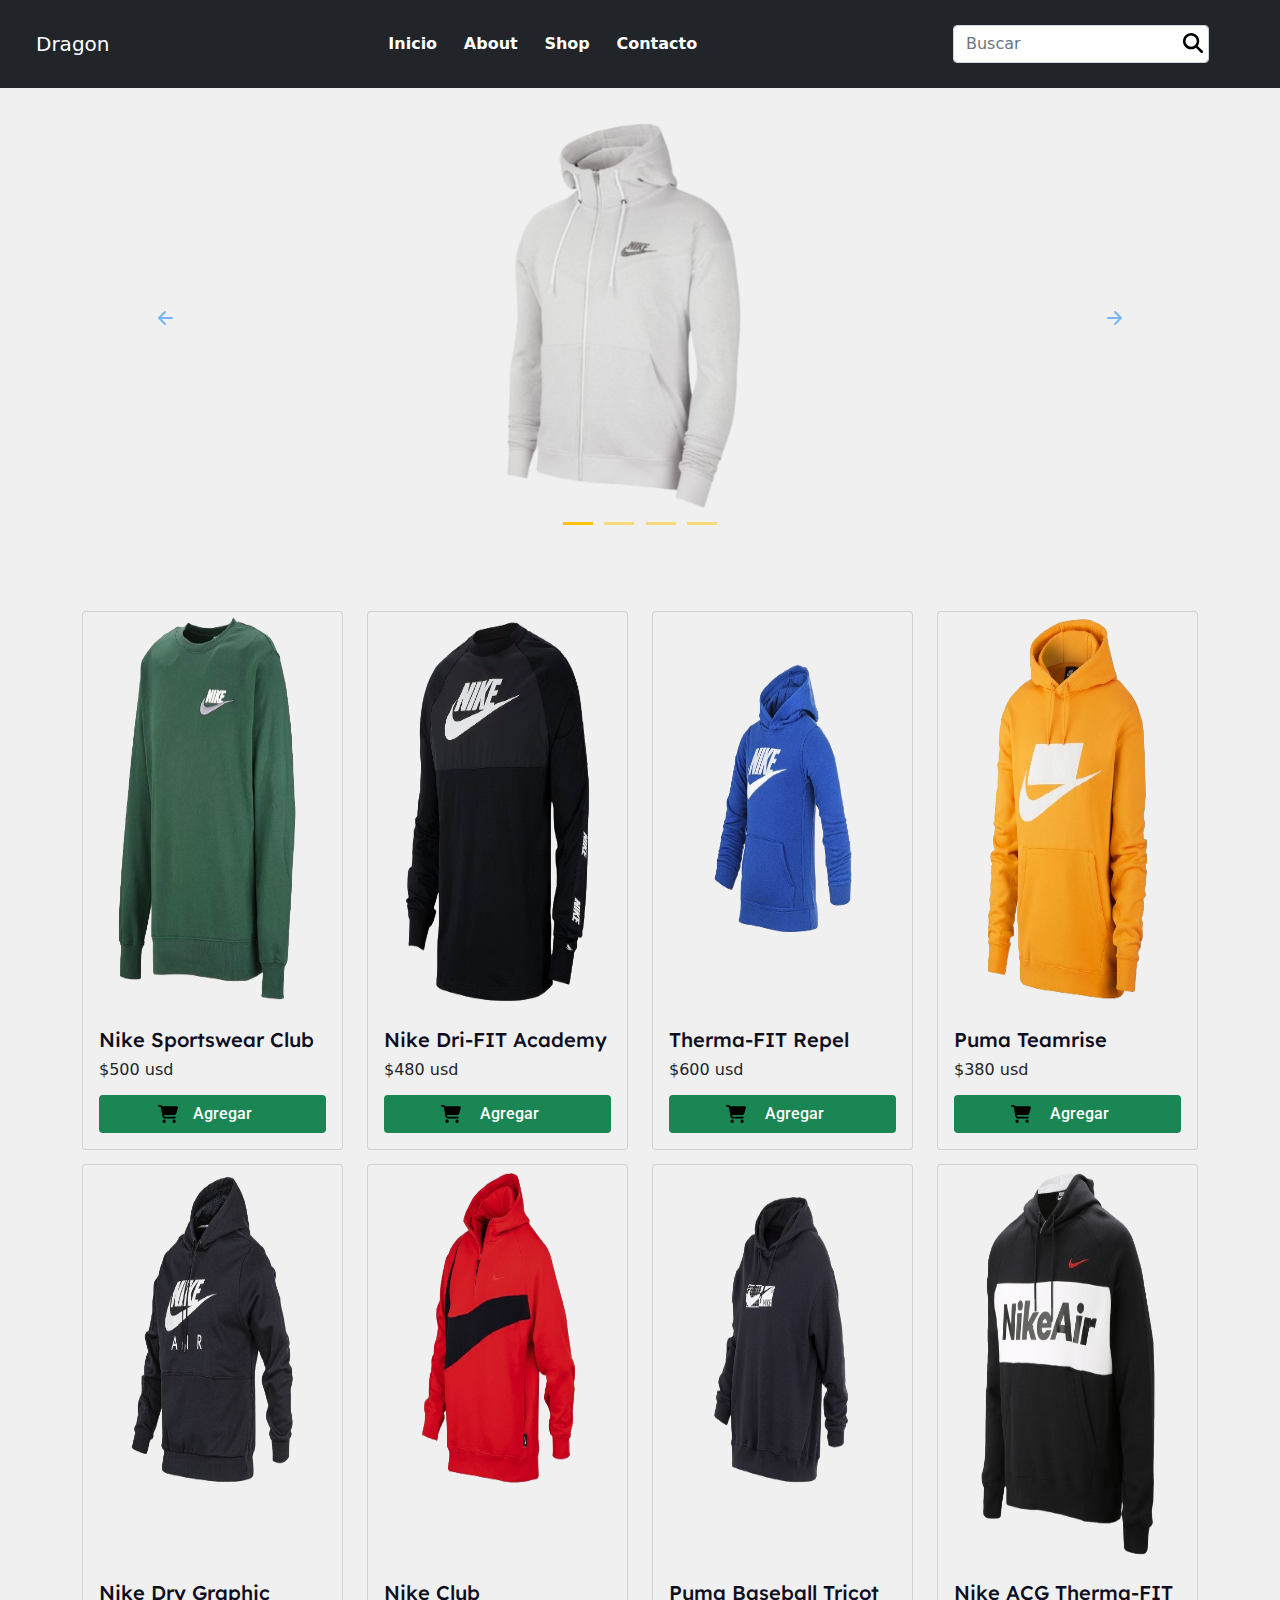
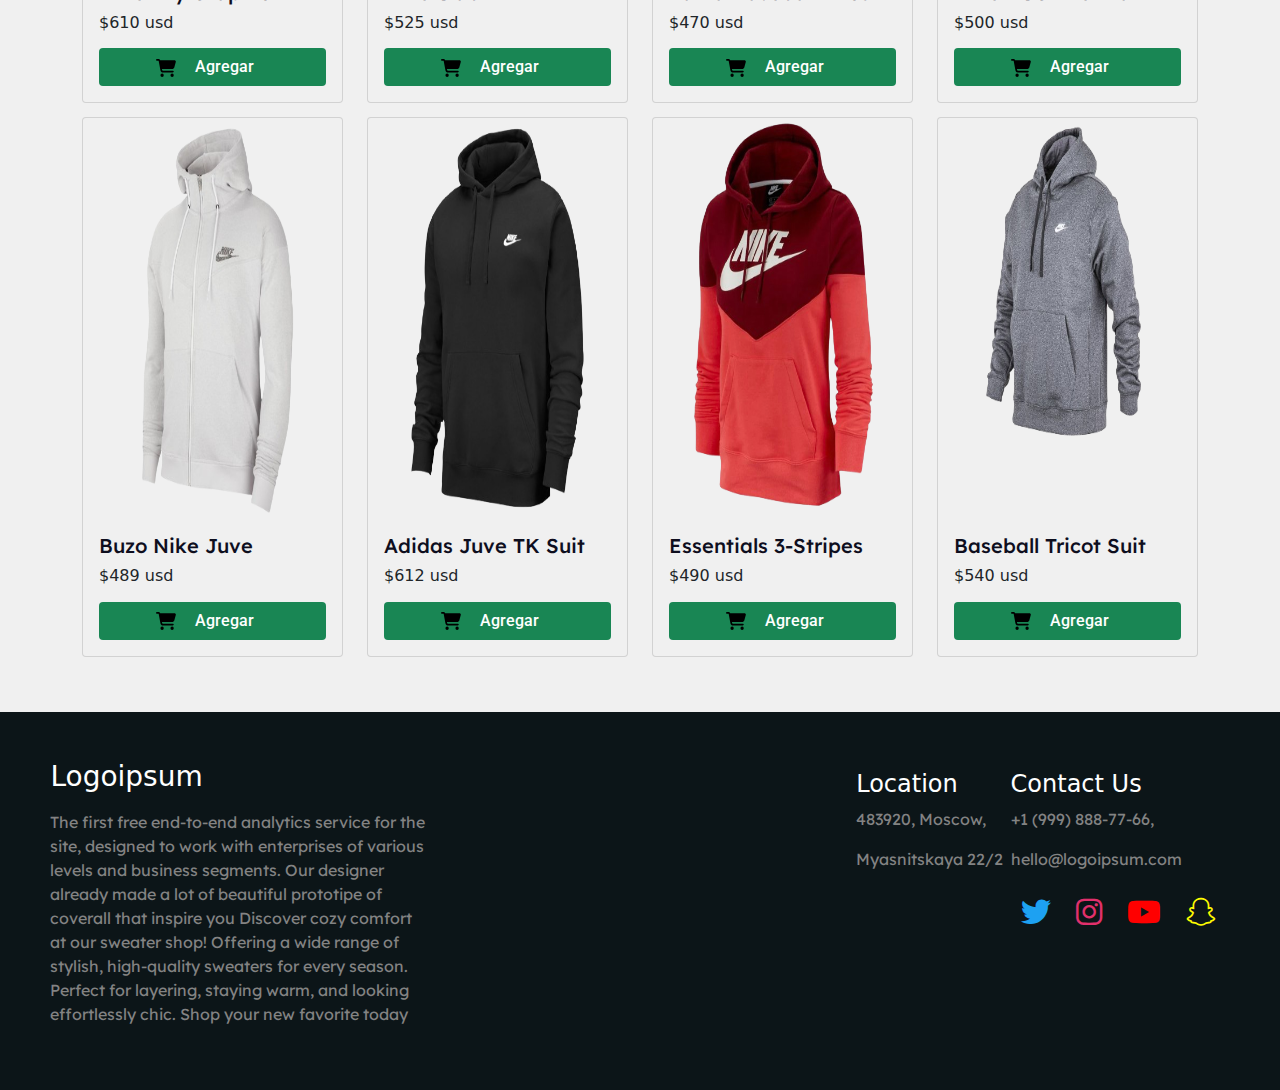
<file: index.html>
<!DOCTYPE html>
<html lang="en">
<head>
    <meta charset="UTF-8">
    <meta name="viewport" content="width=device-width, initial-scale=1.0">
    <link rel="stylesheet" href="css/bootstrap.min.css">
    <style>
        @import url('https://fonts.googleapis.com/css2?family=Lexend+Deca:wght@100..900&display=swap');
        @import url('https://fonts.googleapis.com/css2?family=Roboto:ital,wght@0,100;0,300;0,400;0,500;0,700;0,900;1,100;1,300;1,400;1,500;1,700;1,900&family=Squada+One&display=swap');
        </style>
         <link href="https://cdnjs.cloudflare.com/ajax/libs/font-awesome/6.0.0-beta3/css/all.min.css" rel="stylesheet">
        
    <link rel="stylesheet" href="styles.css">
    <title>Tienda de buzos</title>
</head>
<body>
    <div class="container">
        <div class="row">

        <!--MENU DE NAVEGACION-->
       

        <nav class="navbar navbar-expand-lg navbar-dark bg-dark fixed-top menuNavegacion">
            <div class="container-fluid">
                <a href="index.html" class="navbar-brand">Dragon</a>
                  <!-- Boton para el menu movil -->
              
               <button 
                  class="navbar-toggler"
                  type="button"
                  data-bs-toggle="collapse"
                  data-bs-target="#menu"
                  aria-controls="menu"
                  aria-expanded="false"
                  aria-label="Mostrar/Ocultar Menu"
              >
                  <span class="navbar-toggler-icon"></span>
              </button>

              <div class="collapse navbar-collapse ola" id="menu">
                <ul class="navbar-nav me-auto mb-2 mb-lg-0"> 
                    <li class="nav-item"><a href="" class="nav-link itemss">Inicio</a></li>
                    <li class="nav-item"><a href="" class="nav-link itemss">About</a></li>
                    <li class="nav-item"><a href="" class="nav-link itemss">Shop</a></li>
                    <li class="nav-item"><a href="" class="nav-link itemss">Contacto</a></li>
                </ul>
                      <!-- Formulario de busqueda -->
                      <form action="" class="d-flex h-50 justify-content-lg-start">
                      <!--   <div class="input-container flex-fill"> -->
                            <input 
                            type="text"
                            class="form-control me-2 flex-fill"
                            aria-label="Buscar"
                            placeholder="Buscar"
                            >
                            <img class="icono" src="icons/lupa.svg" alt="">
                       <!--  </div> -->
                        </form>        
              </div>
            </div>
        </nav> 
    </div>

    <!-- CARROUSEL -->
    <div class="row">
        <div class="col carrouselDeBuzos">
            <div class="carousel slide mt-5" id="mi-carousel" data-bs-ride="carousel">
                <div class="carousel-inner">

                    <div class="carousel-item active">
                        <div class="d-flex justify-content-center align-items-center me-5">
                            <div class="carrousel-caption">
                                <!-- <h5>Buzo blanco nike</h5>
                                <p>$500 Usd</p> -->
                             </div>
                            <img src="img/buzo-blanco.png" alt="">
                        </div>
                    </div>

                    <div class="carousel-item" data-bs-interval="5000">
                       <div class="d-flex justify-content-center align-items-center">
                           <div class="carrousel-caption">
                               <!-- <h5>Buzo negro nike</h5>
                               <p>$500 Usd</p> -->
                            </div>
                            <img class="negro" src="img/buzo-negro.png" alt="">
                       </div>
                    </div>

                    <div class="carousel-item" data-bs-interval="5000">
                        <div class="d-flex justify-content-center align-items-center">
                         <div class="carrousel-caption">
                             <!-- <h5>Buzo gris nike</h5>
                             <p>$500 Usd</p> -->
                         </div>
                         <img class="negro" src="img/buzo-con-capucha.png" alt="">
                        </div>
                     </div>

                     <div class="carousel-item" data-bs-interval="5000">
                        <div class="d-flex justify-content-center align-items-center">
                         <div class="carrousel-caption">
                             <!-- <h5>Buzo rojo nike</h5>
                             <p>$500 Usd</p> -->
                         </div>
                         <img class="negro" src="img/buzo-rojo.png" alt="">
                        </div>
                     </div>
                </div>

                <!-- Controles  -->
                 <button class="carousel-control-prev"
                 data-bs-target="#mi-carousel"
                 data-bs-slide="prev">
                <span class="carousel-control-prev-icon siguiente" aria-hidden="true"></span>
                <span class="visually-hidden">Anterior</span>
                 </button>

                 <button class="carousel-control-next"
                 data-bs-target="#mi-carousel"
                 data-bs-slide="next">
                <span class="carousel-control-next-icon anterior" aria-hidden="true"></span>
                <span class="visually-hidden">Siguiente</span>
                 </button>

                <!-- Indicadores -->

                <div class="carousel-indicators mt-5">
                    <div class="indicadores">
                        <button 
                        type="button"
                        class="active bg-warning"
                        data-bs-target="#mi-carousel"
                        data-bs-slide-to="0"
                        aria-label="Slide 1"
                    ></button>
                    <button 
                        type="button"
                        class="bg-warning"
                        data-bs-target="#mi-carousel"
                        data-bs-slide-to="1"
                        aria-label="Slide 2"
                    ></button>
                    <button 
                        type="button"
                        class="bg-warning"
                        data-bs-target="#mi-carousel"
                        data-bs-slide-to="2"
                        aria-label="Slide 3"
                    ></button>
                    <button 
                    type="button"
                    class="bg-warning"
                    data-bs-target="#mi-carousel"
                    data-bs-slide-to="3"
                    aria-label="Slide 4"
                ></button>
                    </div>
                </div>

            </div>
        </div>
    </div>

    <!-- BUZOS -->
    <div class="row fila1">
        <div class="col-12 col-md-6 col-lg-6 col-xl-3 colMargen">
            <div class="card tarjeta">
                <img id="imagen1" class="buzoRojo buzo-imagen" data-id="1" src="img/buzo1.png" alt="">
                <div class="card-body">
                    <h5 class="card-title">Nike Sportswear Club</h5>
                    <h6 class="card-subtitle mt-2 mb-3">$500 usd</h6>
                                                               
                    <a href="#" class="btn">
                        <img class="icono2" src="icons/carrito.svg" alt="">Agregar
                    </a>
                </div>
            </div>
        </div>
        <div class="col-12 col-md-6 col-lg-6 col-xl-3 colMargen">
            <div class="card tarjeta">
                <img class="buzoRojo buzo-imagen" data-id="2" src="img/buzo2.png" alt="">
                <div class="card-body">
                    <h5 class="card-title">Nike Dri-FIT Academy</h5>
                    <h6 class="card-subtitle mt-2 mb-3">$480 usd</h6>
                    <a href="#" class="btn">
                        <img class="icono2" src="icons/carrito.svg" alt="">
                        Agregar
                    </a>
                </div>
            </div>
        </div>
        <div class="col-12 col-md-6 col-lg-6 col-xl-3 colMargen">
            <div class="card tarjeta">
                <img class="buzoRojo buzo-imagen" data-id="3" src="img/buzo3.png" alt="">
                <div class="card-body">
                    <h5 class="card-title">Therma-FIT Repel</h5>
                    <h6 class="card-subtitle mt-2 mb-3">$600 usd</h6>
                    <a href="#" class="btn btnMargen">
                        <img class="icono2" src="icons/carrito.svg" alt="">
                        Agregar
                    </a>
                </div>
            </div>
        </div>
        <div class="col-12 col-md-6 col-lg-6 col-xl-3 colMargen">
            <div class="card tarjeta">
                <img class="buzoRojo buzo-imagen" data-id="4" src="img/buzo4.png" alt="">
                <div class="card-body">
                    <h5 class="card-title">Puma Teamrise</h5>
                    <h6 class="card-subtitle mt-2 mb-3">$380 usd</h6>
                    <a href="#" class="btn btnMargen flex-fill">
                        <img class="icono2" src="icons/carrito.svg" alt="">
                        Agregar
                    </a>
                </div>
            </div>
        </div>
    </div>

    <div class="row">
        <div class="col-12 col-md-6 col-lg-6 col-xl-3 colMargen">
            <div class="card tarjeta">
                <img class="buzoRojo buzo-imagen" data-id="5" src="img/buzo5.png" alt="">
                <div class="card-body">
                    <h5 class="card-title">Nike Dry Graphic</h5>
                    <h6 class="card-subtitle mt-2 mb-3">$610 usd</h6>
                    <a href="#" class="btn btnMargen">
                        <img class="icono2" src="icons/carrito.svg" alt="">
                        Agregar
                    </a>
                </div>
            </div>
        </div>
        <div class="col-12 col-md-6 col-lg-6 col-xl-3 colMargen">
            <div class="card tarjeta">
                <img class="buzoRojo buzo-imagen" data-id="6" src="img/buzo6.png" alt="">
                <div class="card-body">
                    <h5 class="card-title">Nike Club</h5>
                    <h6 class="card-subtitle mt-2 mb-3">$525 usd</h6>
                    <a href="#" class="btn btnMargen">
                        <img class="icono2" src="icons/carrito.svg" alt="">
                        Agregar
                    </a>
                </div>
            </div>
        </div>
        <div class="col-12 col-md-6 col-lg-6 col-xl-3 colMargen">
            <div class="card tarjeta">
                <img class="buzoRojo buzo-imagen" data-id="7" src="img/buzo7.png" alt="">
                <div class="card-body">
                    <h5 class="card-title">Puma Baseball Tricot</h5>
                    <h6 class="card-subtitle mt-2 mb-3">$470 usd</h6>
                    <a href="#" class="btn">
                        <img class="icono2" src="icons/carrito.svg" alt="">
                        Agregar
                    </a>
                </div>
            </div>
        </div>
        <div class="col-12 col-md-6 col-lg-6 col-xl-3 colMargen">
            <div class="card tarjeta">
                <img class="buzoRojo buzo-imagen" data-id="8" src="img/buzo8.png" alt="">
                <div class="card-body">
                    <h5 class="card-title">Nike ACG Therma-FIT</h5>
                    <h6 class="card-subtitle mt-2 mb-3">$500 usd</h6>
                    <a href="#" class="btn flex-fill">
                        <img class="icono2" src="icons/carrito.svg" alt="">
                        Agregar
                    </a>
                </div>
            </div>
        </div>
    </div>

    <div class="row mb-5">
        <div class="col-12 col-md-6 col-lg-6 col-xl-3 colMargen">
            <div class="card tarjeta">
                <img class="buzoRojo buzo-imagen" data-id="9" src="img/buzo-blanco.png" alt="">
                <div class="card-body">
                    <h5 class="card-title">Buzo Nike Juve</h5>
                    <h6 class="card-subtitle mt-2 mb-3">$489 usd</h6>
                    <a href="#" class="btn btnMargen">
                        <img class="icono2" src="icons/carrito.svg" alt="">
                        Agregar
                    </a>
                </div>
            </div>
        </div>
        <div class="col-12 col-md-6 col-lg-6 col-xl-3 colMargen">
            <div class="card tarjeta">
                <img class="buzoRojo buzo-imagen" data-id="10" src="img/buzo-negro.png" alt="">
                <div class="card-body">
                    <h5 class="card-title">Adidas Juve TK Suit</h5>
                    <h6 class="card-subtitle mt-2 mb-3">$612 usd</h6>
                    <a href="#" class="btn">
                        <img class="icono2" src="icons/carrito.svg" alt="">
                        Agregar
                    </a>
                </div>
            </div>
        </div>
        <div class="col-12 col-md-6 col-lg-6 col-xl-3 colMargen">
            <div class="card tarjeta">
                <img class="buzoRojo buzo-imagen" data-id="11" src="img/buzo-rojo.png" alt="">
                <div class="card-body">
                    <h5 class="card-title"> Essentials 3-Stripes</h5>
                    <h6 class="card-subtitle mt-2 mb-3">$490 usd</h6>
                    <a href="#" class="btn">
                        <img class="icono2" src="icons/carrito.svg" alt="">
                        Agregar
                    </a>
                </div>
            </div>
        </div>
        <div class="col-12 col-md-6 col-lg-6 col-xl-3 colMargen">
            <div class="card tarjeta">
                <img class="buzoRojo buzo-imagen" data-id="12" src="img/buzo-con-capucha.png" alt="">
                <div class="card-body">
                    <h5 class="card-title">Baseball Tricot Suit</h5>
                    <h6 class="card-subtitle mt-2 mb-3">$540 usd</h6>
                    <a href="" class="btn flex-fill">
                        <img class="icono2" src="icons/carrito.svg" alt="">
                        Agregar
                    </a>
                </div>
            </div>
        </div>
    </div>
   </div>

   
   <footer>
    <div class="container-fluid">
        <div class="row">

            <div class="col-lg-12 col-xl-4">
                <h3 class="mb-3">Logoipsum</h3>
                <div class="descripcionn">
                    <p>The first free end-to-end analytics service for the site, designed to work with enterprises of various levels and business segments.
                        Our designer already made a lot of beautiful prototipe of coverall that inspire you
                        Discover cozy comfort at our sweater shop! Offering a wide range of stylish, high-quality sweaters for every season. Perfect for layering, staying warm, and looking effortlessly chic. Shop your new favorite today
                    </p>
                  
                    
                </div>
            </div>

            <div class="col-lg-12 col-xl-4 mapa">
                    <iframe src="https://www.google.com/maps/embed?pb=!1m18!1m12!1m3!1d1732.2437995258656!2d11.785695502336502!3d43.098731079200526!2m3!1f0!2f0!3f0!3m2!1i1024!2i768!4f13.1!3m3!1m2!1s0x13295c04abeab307%3A0xcfbd667e662d3f92!2s53045%20Montepulciano%2C%20Siena%2C%20Italia!5e0!3m2!1ses!2sar!4v1725753529029!5m2!1ses!2sar" width="600" height="450" style="border:0;" allowfullscreen="" loading="lazy" referrerpolicy="no-referrer-when-downgrade"></iframe>
            </div>

            <div class="col-lg-12 col-xl-4 contact">
                <div class="caja">
                    <h4>Location</h4>
                    <p>483920, Moscow,</p>
                    <p>Myasnitskaya 22/2</p>
                </div>
                <div class="caja icons">
                    <h4>Contact Us</h4>
                    <p>+1 (999) 888-77-66,</p>
                    <p>hello@logoipsum.com</p>
                    <i class="fa-brands fa-twitter"></i>
                    <i class="fa-brands fa-instagram"></i>
                    <i class="fa-brands fa-youtube"></i>
                    <i class="fa-brands fa-snapchat"></i>
                </div>
            </div>
                

        </div>
    </div>
       
    
</footer>

     <script src="js/bootstrap.bundle.min.js"></script> 
    <script src="script.js"></script>
</body>
</html>
</file>
<file: styles.css>
body{
    background-color: #F0F0F0;
    
}

/* MENU DE NAVEGACION */

ul{
    width: 30%;
    justify-content:space-around;
    margin: 0px auto;
}

.navbar-nav .nav-item .nav-link {
    color: white;
}

.navbar-nav .nav-item .nav-link:hover {
    color: grey;
}


.menuNavegacion{
    height: 88px;
}

form ::placeholder{
    font-weight: 500;
}

form input[type='text']{
    padding-right: 42px;
    position: relative;
    right: 7px;
}

.siguiente{
    background-image: url('data:image/svg+xml,%3Csvg xmlns%3D"http://www.w3.org/2000/svg" fill%3D"%23007bff" viewBox%3D"0 0 16 16"%3E%3Cpath d%3D"M11.5 8a.5.5 0 0 1-.5.5H5.707l2.147 2.146a.5.5 0 0 1-.708.708l-3-3a.5.5 0 0 1 0-.708l3-3a.5.5 0 1 1 .708.708L5.707 7.5H11a.5.5 0 0 1 .5.5z"%3E%3C/path%3E%3C/svg%3E');
   
}
.anterior {
    background-image: url('data:image/svg+xml,%3Csvg xmlns%3D"http://www.w3.org/2000/svg" fill%3D"%23007bff" viewBox%3D"0 0 16 16"%3E%3Cpath d%3D"M4.5 8a.5.5 0 0 0 .5.5h5.293l-2.147 2.146a.5.5 0 0 0 .708.708l3-3a.5.5 0 0 0 0-.708l-3-3a.5.5 0 0 0-.708.708L10.293 7.5H5a.5.5 0 0 0-.5.5z"%3E%3C/path%3E%3C/svg%3E');
}

img{
    height: 400px;
    width: 400px;
    margin-top: 65px;
}


/* BUZOS */

h5{
    color: rgb(14 14 30);
  font-family: "Lexend Deca", sans-serif;
  font-optical-sizing: auto;    
  font-weight: weight;
  font-style: normal;
  
}

.card a{
    font-weight: 500;
    width: 100%;
}

.card{
    z-index: 5;
}

img{
    z-index: 2;
}

p{
    color: rgb(117, 36, 209);
    font-family: "Lexend Deca", sans-serif;
    font-optical-sizing: auto;
    font-weight: 400;
    font-style: normal;
}

.itemss{
    font-weight: bold;
}

.carousel-indicators {
    position: relative; /* Mantén el posicionamiento relativo */
    top: -53px; /* Ajusta este valor para dar más o menos margen superior */
}


 .icono{
    width: 20px;
    height: 20px;
    position: relative;
    right: 41px;
    top: 8px;
    margin: 0;
 }

 .icono2{
    width: 20px;
    height: 20px;
    /*position: relative;
    bottom: 31px;
    left: 39px;*/
    margin-top: -1px;
    margin-right: 0px;
    position: relative;
    right: 15px;
 }


 .buzoRojo{
    width: 100%;
    margin: auto;
 }

/*  BUZOS   */

.colMargen{
    margin: 7px 0px;
}

 .tarjeta{
    background-color: #F0F0F0;
    height: 100%;
}

.tarjeta:hover{
    background-color: #e1e1e1;
    cursor: pointer;
}

.tarjeta a{
    width: 100%;
    font-family: "Roboto", sans-serif;
    font-weight: 500;
    font-style: normal;
    color: white;
/*      position: absolute;
     bottom: 5px; */
}


.btn{
    background-color: #198654;
}

.btn:hover{
    color: white;
    background-color: #16a764;
}

/*.fila1{
    display: flex;
    flex-wrap: wrap;

}

.fila1 .col-3{
    flex: 1 1 200px;
    max-width: 25%;
    box-sizing: border-box;
    margin-bottom: 15px;
} */

/* MEDIA QUERIES */

@media screen and (max-width:991px) {
    .carrouselDeBuzos h5,
    .carrouselDeBuzos p {
        display: none;
    }
}

@media screen and (max-width:988px) {
    .menuNavegacion{
        height: auto;
    }
    ul{
        display: block;
        margin: 0;
    }
    form{
        width: 50%;
    }
}

@media screen and (max-width:480px){
    form{
        width: 80%;
    }
}

/* PAGINA DETAIL */

.soloVerde{
    width: 100%;
    margin: auto;
}


.carta{
    background-color: #F0F0F0;
}

.description{
    width: 100%;
    height: 100%;
    background-color: #ededed;
    box-shadow: 3px 3px 3px 3px;
    border-style: inherit;
    display: flex;
    flex-direction: column;
    align-items: flex-start;
    padding: 20px;
}

.description h5{
    margin: 0;
    padding: 0;
  /*  justify-self: center; */
    /*padding-top: 40px;*/
    
}

.description .caja2{
    margin-top: 20px;
}

.description .caja2 p{
    color: #6c6868;
}

.description .caja2 h6{
    margin-top: 23px;
    display: inline-block;
}

.description .caja2 a{
    padding: 4px 28px;
    background-color: #212529;
    color: white;
}

.description .caja2 a:hover{
    padding: 4px 28px;
    background-color: #464a4e;
    color: white;
}

.description .caja2 i{
    font-size: 42px;
    margin: 0px 6px;
    cursor: pointer;
}

.description .caja2 .caja2Iconos{
    margin-top: 4px;
}

.description .comprar {
    margin-top: 20px;
    width: 100%;
    font-weight: 700;
    color: white;
}


/* FOOTER */

footer{
    width: 100%;
    background-color: #0C1518;
    padding: 3%;
}

footer h3{
    /*font-family: fantasy;*/
    color: white;
}

.descripcionn p{
   /* color: rgb(94 75 116); */
   color: #838383;
}

.icons i{
    font-size: 30px;
    padding: 10px;
}

.fa-twitter{
    color: #1DA1F2;
    cursor: pointer;
}

.fa-instagram{
    color: #E1306C;
    cursor: pointer;
}

.fa-youtube{
    color:#FF0000;
    cursor: pointer;
}

.fa-facebook{
    color:#1877F2;
    cursor: pointer;
}

.fa-snapchat{
    color:#FFFC00;
    cursor: pointer;
}


iframe{
    /*margin-left: 173px;*/
    margin-bottom: -29px;
    height: 100%;
    width: 100%;
}

.contact{
    display: flex;
    justify-content: space-around;
}


.caja{
    display: inline-block;
}

.caja h4{
    color: white;
}

.caja p{
    /*color: #8F9FA3;*/
    color:#838383;
}

.container-fluid .row div{
    margin: 10px 0;
}
</file>
